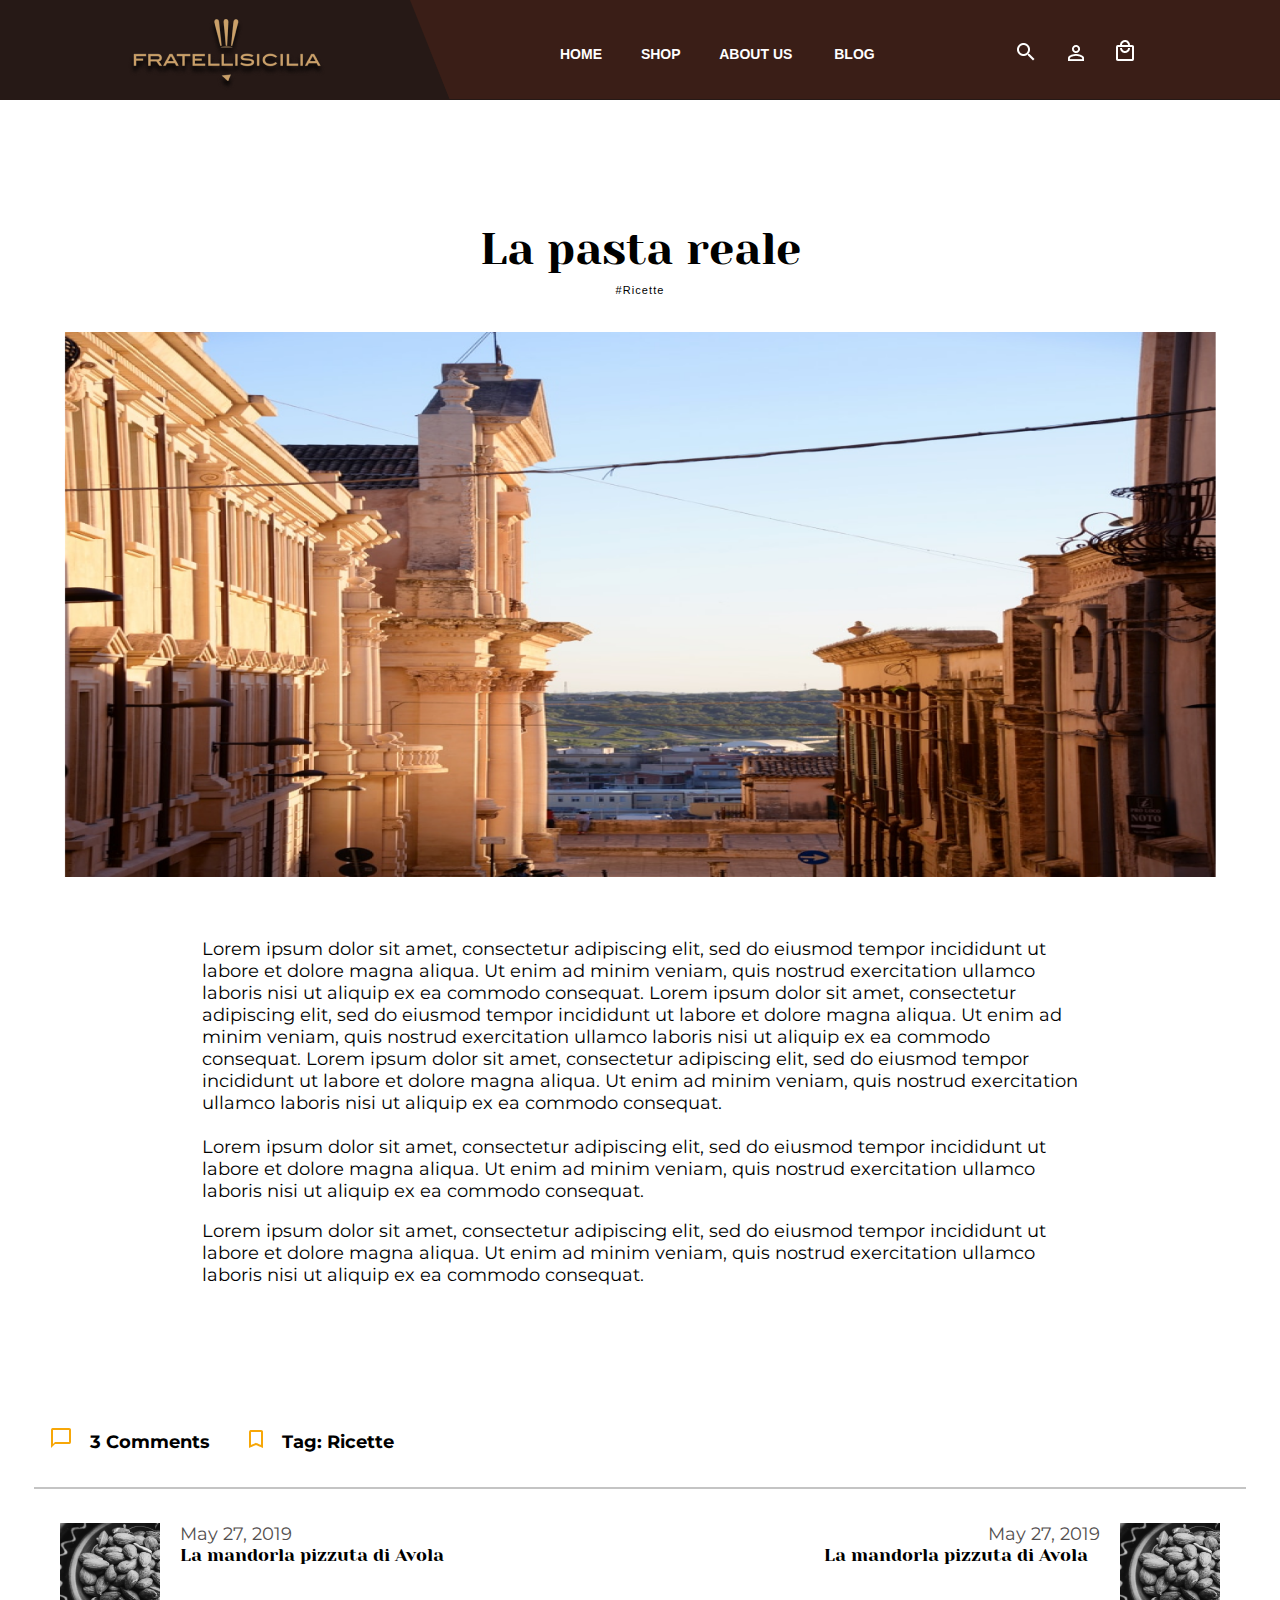
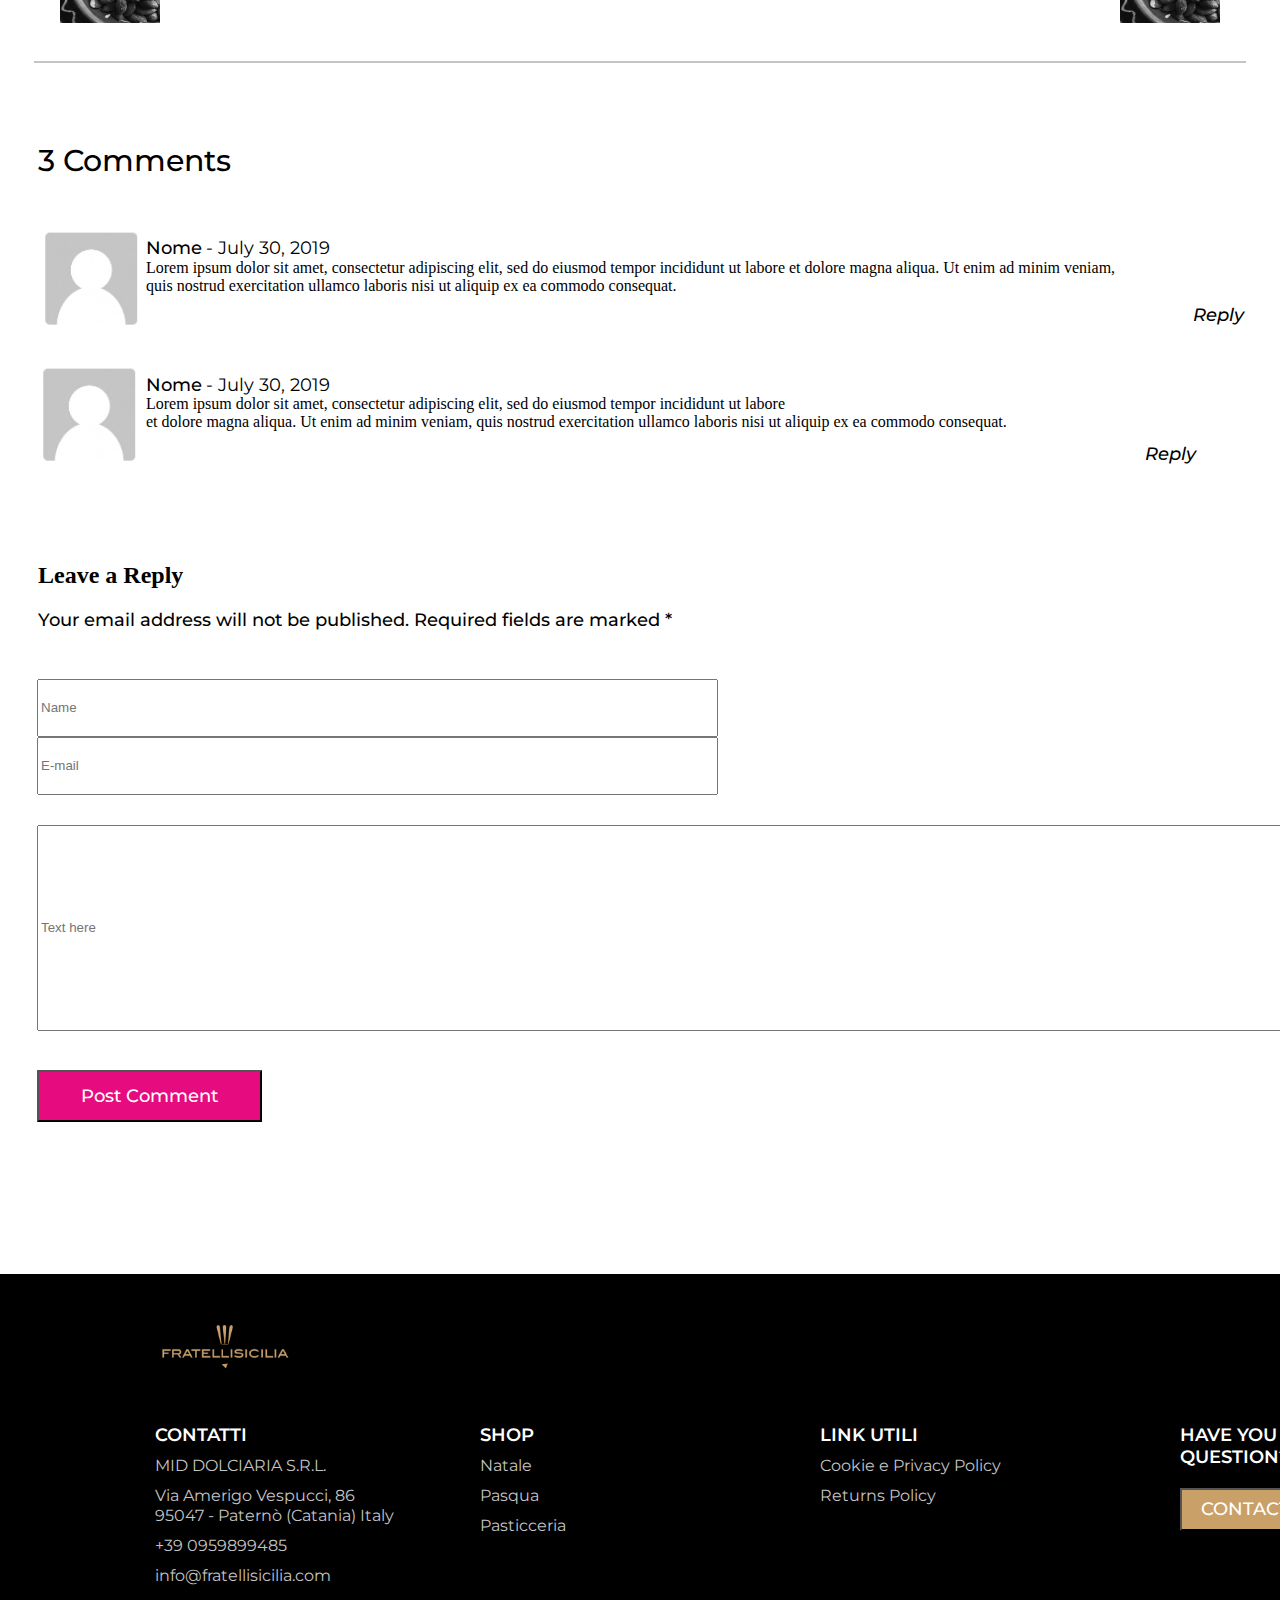
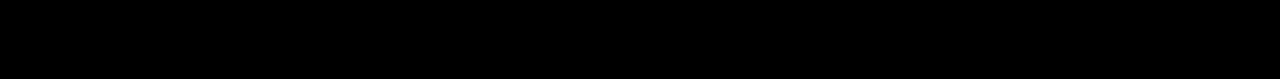
<file: index.html>
<!DOCTYPE html>
    <head>
        <meta content="width=device-width,initial-scale=1" name="viewport">
        <link href="./indexCSS.css" rel="stylesheet">
        <link href="https://fonts.googleapis.com/css2?family=Montserrat:wght@400;500&family=Yeseva+One&display=swap" rel="stylesheet">
        <link href="https://fonts.googleapis.com/css2?family=Yeseva+One&display=swap" rel="stylesheet">
        <link href="https://fonts.googleapis.com/css2?family=Montserrat:wght@500&display=swap" rel="stylesheet">
        <link href="https://fonts.googleapis.com/css2?family=Montserrat:wght@500&family=Yeseva+One&display=swap" rel="stylesheet">
    </head>
    <body>
     <header>
         <div class="boxImgLogo"> 
             <img src="./img/fratelli-sicilia 2.png" alt="fratelli-sicilia">
         </div>
         <div class="boxImglightBrown">
            <img src="./img/Rectangle 2.png" alt="brown">
            <div class="navbarTextContainer">     
              <span id="stringPositionHome">HOME</span>
              <span id="stringPositionShop">SHOP</span>
              <span id="stringPositionAboutUs">ABOUT US</span>
              <span id="stringPositionBlog">BLOG</span>
            </div>

            <div class="navbarIconContainer"> 
                <span id="searchIcon"> <img  src="./img/Vector.png" alt="searchIcon"></span>
                <span id="profileIcon"> <img  src="./img/Vector (1).png" alt="profileIcon"></span>
                <span id="bagIcon"> <img  src="./img/Vector (2).png" alt="bagIcon"></span>
            </div>
         </div>
     </header>

     <div class="containerTitle">
         <div id="title">La pasta reale</div>
         <div id="hashtagRicette">#Ricette</div>
     </div>

     <div class="containerImg">
        <img src="./img/foto1.png" alt="church">
     </div>

     <div class="bodyTextContainer">
        <p>Lorem ipsum dolor sit amet, consectetur adipiscing elit, sed do eiusmod tempor incididunt ut labore et dolore  
        magna aliqua. Ut enim ad minim veniam, quis nostrud exercitation ullamco laboris nisi ut aliquip ex ea commodo  
        consequat.  Lorem ipsum dolor sit amet, consectetur adipiscing elit, sed do eiusmod tempor incididunt ut labore et  
        dolore magna aliqua. Ut enim ad minim veniam, quis nostrud exercitation ullamco laboris nisi ut aliquip ex ea  
        commodo consequat. Lorem ipsum dolor sit amet, consectetur adipiscing elit, sed do eiusmod tempor incididunt ut
        labore et dolore magna aliqua. Ut enim ad minim veniam, quis nostrud exercitation ullamco laboris nisi ut aliquip ex
        ea commodo consequat.<br><br>
            
        Lorem ipsum dolor sit amet, consectetur adipiscing elit, sed do eiusmod tempor incididunt ut labore et dolore  
        magna aliqua. Ut enim ad minim veniam, quis nostrud exercitation ullamco laboris nisi ut aliquip ex ea commodo  
        consequat.
        </p>
        <p id ="bodyText2">Lorem ipsum dolor sit amet, consectetur adipiscing elit, sed do eiusmod tempor incididunt ut labore et dolore 
        magna aliqua. Ut enim ad minim veniam, quis nostrud exercitation ullamco laboris nisi ut aliquip ex ea commodo  
        consequat.
        </p>            
     </div>
     
     <div class="containerCommentsSave">
        <div class="containerIconComments">
            <img id="iconChat" src="./img/messaggio.png" alt="chat">
            <span class="textComments" id="textIconComments">3 Comments</span>

            <img id = "bookmarkIcon" src="./img/segnalibro.png" alt="chat">
            <span class="textComments" id="textIconTagRicette">Tag: Ricette</span>
        </div>
     </div>

     <div class="line"></div>

     <div class="containerImgPhotoMandorle">
        <div class="containerPhoto1">
            <img src="./img/piattomandorle.png" alt="chiesa">
        </div>
            <span class="containerTextPhoto1">
                <span class="dataPictures1">May 27, 2019</span>
                <div class="textMandorlaPizzuta">La mandorla pizzuta di Avola</div>
            </span>
        
         <span class="containerTextPhoto2">   
          <span class="dataPictures2">May 27, 2019</span>
          <div class="textMandorlaPizzuta">La mandorla pizzuta di Avola</div>
         </span>
        <div class="containerPhoto2">
            <img src="./img/piattomandorle.png" alt="chiesa">
        </div>
     </div>
    </div> 

    <div class="line"></div>

    <div class="text3Comments">
        3 Comments
    </div>

    <div class="containerIconsWithComments">
        <div class="firstContainerIconsWithComments">
            <img src="./img/profilo.png" alt="profilo">
            <span class="firstContainerIconsWithCommentsText">
                <span class="firstContainerIconsWithCommentsTextUp">
                    <span class="positionNome">Nome</span>
                    <span class="positionDate">- July 30, 2019</span>
                </span>
                <div class="firstContainerIconsWithCommentsTextDown">
                    <div class="firstContainerIconsWithCommentsTextDownComment">
                        Lorem ipsum dolor sit amet, consectetur adipiscing elit, sed do eiusmod tempor incididunt ut labore et dolore 
                        magna aliqua. Ut enim ad minim veniam, quis nostrud exercitation ullamco laboris nisi ut aliquip ex ea commodo  
                        consequat.
                    </div>
                <span class="firstContainerIconsWithCommentsTextDownReply">Reply</span>
                </div>
            </span>
        </div>
    </div>

    <div class="secondContainerIconsWithComments">
        <div class="secondContainerIconsWithComments">
            <img src="./img/profilo.png" alt="profilo">
            <span class="secondContainerIconsWithCommentsText">
                <span class="secondContainerIconsWithCommentsTextUp">
                    <span class="positionNome">Nome</span>
                    <span class="positionDate">- July 30, 2019</span>
                </span>
                 <div class="secondContainerIconsWithCommentsTextDown">
                    <div class="secondContainerIconsWithCommentsTextDownComment">
                        Lorem ipsum dolor sit amet, consectetur adipiscing elit, sed do eiusmod tempor incididunt ut labore<br> et dolore 
                        magna aliqua. Ut enim ad minim veniam, quis nostrud exercitation ullamco laboris nisi ut aliquip ex ea commodo  
                        consequat.
                    </div>
                    <span class="secondContainerIconsWithCommentsTextDownReply">Reply</span>
                 </div> 
            </span>
        </div>
    </div>

    <div class="textLeaveAReply">
        <h2>Leave a Reply</h2>
        <div class="text2">Your email address will not be published. Required fields are marked *</div>
    </div>


    <div class="form">
        <input class="littleInput" type="text" name="nome" placeholder="Name">
        <input class="littleInput" type="text" name="email" placeholder="E-mail">
        <div class="bigInput">
            <input id="text"type="text" name="text" placeholder="Text here">
        </div>
        <div class="buttonContainer">
            <button id="button1" type="submit">Post Comment</button>
    
        </div>
    </div>
    </body>
    <footer>
        <div class="logoFooter">
            <img src="./img/fratelli-sicilia 2.png" alt="fratelli-sicilia">
        </div>
        <div>
            <span class="containerContatti">
                <div class="titleText">CONTATTI</div>
                <div class="textContent">MID DOLCIARIA S.R.L.</div>
                <div class="textContent">Via Amerigo Vespucci, 86<br>
                95047 - Paternò (Catania) Italy</div>
                <div class="textContent">+39 0959899485</div>
                <div class="textContent">info@fratellisicilia.com</div>
            </span>
            <span class="containerShop">
                <div class="titleText">SHOP</div>
                <div class="textContent">Natale</div>
                <div class="textContent">Pasqua</div>
                <div class="textContent">Pasticceria</div>
            </span>
            <span class="containerLinkUtili">
                <div class="titleText">LINK UTILI</div>
                <div class="textContent">Cookie e Privacy Policy</div>
                <div class="textContent">Returns Policy</div>
            </span>
            <span class="containerQuestion">
                <div class="titleText">HAVE YOU A QUESTION?</div>
                
            <div class="buttonContainer1">
                <button id="button2" type="submit">CONTACT US</button>
            </div>
            </span>
        </div>
    </footer>
</html>
</file>
<file: indexCSS.css>
body{
    margin: 0;
    width: 100%;
    overflow-x: hidden;
}

header{
    background-color: #261916;
    width: 100%;
    height: 100px;
    position: relative;
}

.boxImgLogo{
    padding-top: 19px;
    padding-left: 117px;
}

.boxImglightBrown
{
    position: absolute;
    top: 0;
    right: 0;
}

.navbarTextContainer
{
    position: absolute;
    top:45%;
    left:0;
    font-family: Helvetica;
    font-size: 14px;
    font-weight: 700;
    color: #FFFF;
}

.navbarIconContainer{
    position: absolute;
    top:39%;
    left:0;
}

#stringPositionHome{
    margin-left: 150px;
}

#stringPositionShop{
    margin-left: 35px;
}

#stringPositionAboutUs{
    margin-left: 35px;
}

#stringPositionBlog{
    margin-left: 38px;
}

#searchIcon{
    margin-left: 607px;
}

#profileIcon{
    margin-left: 29px;
}

#bagIcon{
    margin-left: 28px;
}

.containerTitle{
    text-align: center;
    margin-top: 123px;
}


#title{
    font-family: Yeseva One;
    font-size: 45px;
    font-weight: 400;
    line-height: 52px;
    letter-spacing: 0em;
}

#hashtagRicette{
    font-family: Helvetica;
    font-size: 11px;
    font-weight: 300;
    line-height: 13px;
    letter-spacing: 0.1em;
    margin-top: 9px;
}

.containerImg{
    margin-top: 35px;
    width: 90%;
    margin-left: auto;
    margin-right: auto;
}

.containerImg img{
    width: 100%;
}


.bodyTextContainer{
    margin-top: 57px;
    font-family: Montserrat;
    font-size: 18px;
    font-weight: 400;
    letter-spacing: 0em;
}

.bodyTextContainer p{
 padding-left: 202px;
 padding-right: 202px;
}

#bodyText2{
    margin-top: 14px;
}

.containerCommentsSave{
    margin-top: 142px;
}


.textComments{
    font-family: Montserrat;
    font-size: 18px;
    font-weight: 700;
    letter-spacing: 0em;
}


#bookmarkIcon{
    margin-left: 35px;
}

#textIconTagRicette{
    margin-left: 15px;
}

#textIconComments{
    margin-left: 15px;
}

#iconChat{
    margin-left: 51px;
}

.line{
    border: 1px solid #C4C4C4;
    margin: 34px;
}


.containerImgPhotoMandorle{
    position: relative;
    top:0;
    left: 0;
}

.containerPhoto1 img{
    margin-left: 60px;
}

.containerTextPhoto1{
    position: absolute;
    top: 0;
    left: 180px;
}

.containerPhoto2{
    position: absolute;
    top:0;
    right:0;
}

.containerPhoto2 img{
    margin-right: 60px;
}

.dataPictures1{
    font-family: Montserrat;
    font-size: 18px;
    font-weight: 400;
    line-height: 22px;
    letter-spacing: 0em;
    color: #534F4F;
}

.dataPictures2{
    font-family: Montserrat;
    font-size: 18px;
    font-weight: 400;
    line-height: 22px;
    letter-spacing: 0em;
    color: #534F4F;
    margin-left: 164px;
}

.containerTextPhoto2{
    
    position: absolute;
    top: 0;
    right: 180px;

}

.textMandorlaPizzuta{
    font-family: Yeseva One;
    font-size: 18px;
    font-weight: 400;
    line-height: 21px;
    letter-spacing: 0em;
}

.text3Comments{
    margin-top:79px;
    margin-left: 38px;
    font-family: Montserrat;
    font-size: 30px;
    font-weight: 500;
    letter-spacing: 0em;
}

.containerIconsWithComments{
    position: relative;
    top: 0;
    left: 0;
    margin-top: 40px;
    margin-left: 38px;
    width: 100%;
}

.firstContainerIconsWithComments{
    position: absolute;
    top:0;
    left: 0;
}


.firstContainerIconsWithCommentsText{
    position: absolute;
    top:0;
    left:0;
}

.firstContainerIconsWithCommentsTextUp{
    position: absolute;
    top:0;
    left: 108px;
    width: 100%;
    margin-top: 18px;
}

.positionNome{
    position: absolute;
    top:0;
    left:0;
    font-family: Montserrat;
    font-size: 18px;
    font-style: normal;
    font-weight: 500;
    line-height: 22px;
    letter-spacing: 0em;
}

.positionDate{
    position: absolute;
    top:0;
    left:60px;
    width: 100%;
    font-family: Montserrat;
    font-size: 18px;
    font-style: normal;
    font-weight: 400;
    line-height: 22px;
    letter-spacing: 0em;
}

.containerIconsWithComments{
    width:100%;
}

.firstContainerIconsWithComments{
    width:80%;
}

.firstContainerIconsWithCommentsText{
    width: 100%;
}

.firstContainerIconsWithCommentsTextDown{
    position: relative;
    top: 40px;
    left: 64px;
}
.firstContainerIconsWithCommentsTextDownComment{
    position: absolute;
    top:0;
    left:44px;
}

.firstContainerIconsWithCommentsTextDownReply{
    position: absolute;
    top: 45px;
    right: -118px;
    
    font-family: Montserrat;
    font-size: 18px;
    font-style: italic;
    font-weight: 500;
    line-height: 22px;
    letter-spacing: 0em;
}

/*Secondo contenitore per i commenti*/

.secondContainerIconsWithComments{
    position: relative;
    top:68px;
    left: 18px;
    width: 100%;
}

.secondContainerIconsWithCommentsText{
    width: 100%;
}

.secondContainerIconsWithCommentsTextUp{
    position: absolute;
    top: 19px;
    left: 110px;
    width: 100%;
}

.secondContainerIconsWithCommentsTextDown{
    position: absolute;
    top: 40px;
    left: 110px;
    width: 100%;
}

.secondContainerIconsWithCommentsTextDownReply{
    position: absolute;
    top: 48px;
    right: 230px;
    font-family: Montserrat;
    font-size: 18px;
    font-style: italic;
    font-weight: 500;
    line-height: 22px;
    letter-spacing: 0em;

}

.textLeaveAReply{
    position: relative;
    top:200px;
    left:38px;
}

.text2{
    font-family: Montserrat;
    font-size: 18px;
    font-style: normal;
    font-weight: 500;
    line-height: 22px;
    letter-spacing: 0em;
}

.form{
    position: relative;
    top:248px;
    left:0;
}

.littleInput{
    height: 52px;
    width: 673px;
    margin-left: 37px;
}

.form #text{
    height: 200px;
    width: 1396px;
}

.bigInput{
    margin-top: 30px;
    margin-left: 37px;
}

.buttonContainer{
    margin-top: 39px;
    margin-left: 37px;
}

#button1{
    background-color:#E60B7F;
    font-family: Montserrat;
    font-size: 18px;
    font-style: normal;
    font-weight: 500;
    line-height: 22px;
    letter-spacing: 0em;
    color: #FFFF;
    height: 52px;
    width: 225px;
}

/*FOOTER*/

footer{
    position: relative;
    top:0px;
    left:0px;
    margin-top: 400px;
    background-color: #000000;
}

.logoFooter{
    padding: 51px;
    margin-left: 100px;    
    padding-bottom: 300px;

}

.logoFooter img{
    width: 153px;
    height: 50px;
}


.titleText{
    font-family: Montserrat;
    font-size: 18px;
    font-style: normal;
    font-weight: 600;
    line-height: 22px;
    letter-spacing: 0em;
    color: #FFFF;
}

.textContent{
    font-family: Montserrat;
    font-size: 16px;
    font-style: normal;
    font-weight: 400;
    line-height: 20px;
    letter-spacing: 0em;
    color: #C4C4C4;
    margin-top: 10px;

}


.containerContatti{
    position: absolute;
    top:0;
    left:0;
    margin-top: 150px;
    margin-left: 155px;
}

.containerShop{
    position: absolute;
    top:150px;
    left:180px;
    margin-left: 300px;
}

.containerLinkUtili{
    position: absolute;
    top:150px;
    left:220px;
    margin-left: 600px;
}

.containerQuestion{
    position: absolute;
    top:150px;
    left:580px;
    margin-left: 600px;
}


#button2{
    background-color: #CAA069;
    font-family: Montserrat;
    font-size: 18px;
    font-style: normal;
    font-weight: 500;
    line-height: 22px;
    letter-spacing: 0em;
    color: #FFFF;
    width: 160px;
    height: 43px;
    margin-top: 20px;
}
</file>
